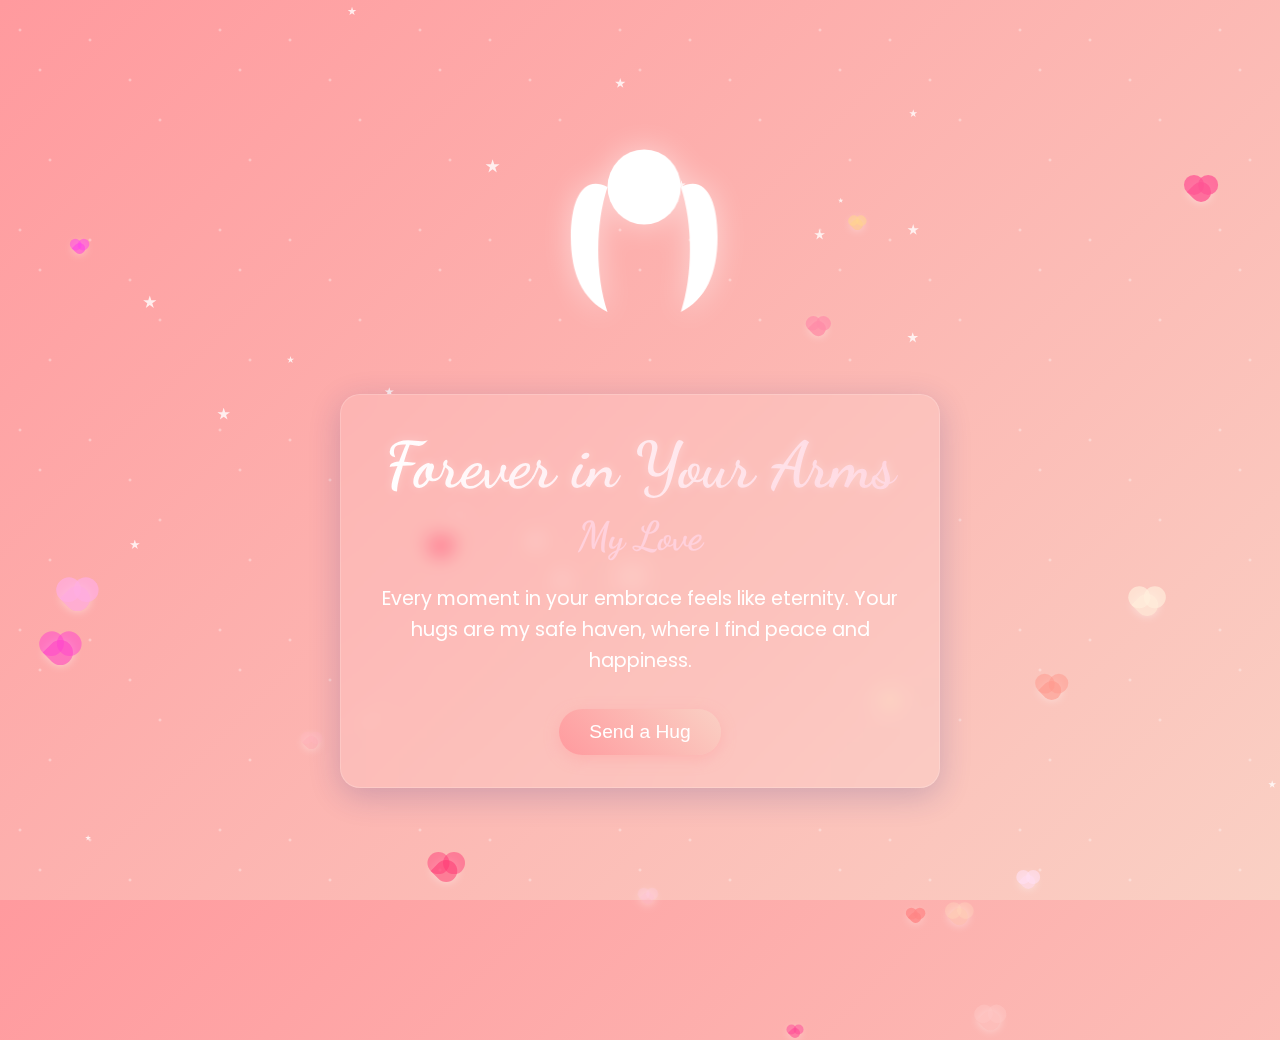
<file: Extra/Hug/index.html>
<!DOCTYPE html>
<html lang="en">
<head>
    <meta charset="UTF-8">
    <meta name="viewport" content="width=device-width, initial-scale=1.0">
    <title>Hugs & Love</title>
    <link rel="stylesheet" href="styles.css">
    <link href="https://fonts.googleapis.com/css2?family=Dancing+Script:wght@700&family=Poppins:wght@300;400;600&display=swap" rel="stylesheet">
</head>
<body>
    <div class="container">
        <div class="stars"></div>
        
        <div class="hug-container">
            <div class="couple-silhouette">
                <div class="silhouette-inner"></div>
            </div>
            <div class="pulse"></div>
        </div>
        
        <div class="message">
            <h1 class="title">Forever in Your Arms</h1>
            <h2 class="subtitle">My Love</h2>
            <p class="text">Every moment in your embrace feels like eternity. Your hugs are my safe haven, where I find peace and happiness.</p>
            <button id="hugBtn" class="hug-btn">Send a Hug</button>
        </div>
        
        <div id="particles"></div>
        
        <div id="popup" class="popup">
            <div class="popup-content">
                <h2>Hug Received!</h2>
                <p>Your warmth and love make every day special. I cherish every moment with you.</p>
                <div class="hug-animation">
                    <div class="hug-figure left"></div>
                    <div class="hug-figure right"></div>
                </div>
                <button id="closeBtn">❤️</button>
            </div>
        </div>
    </div>
    
    <script src="script.js"></script>
</body>
</html>
</file>
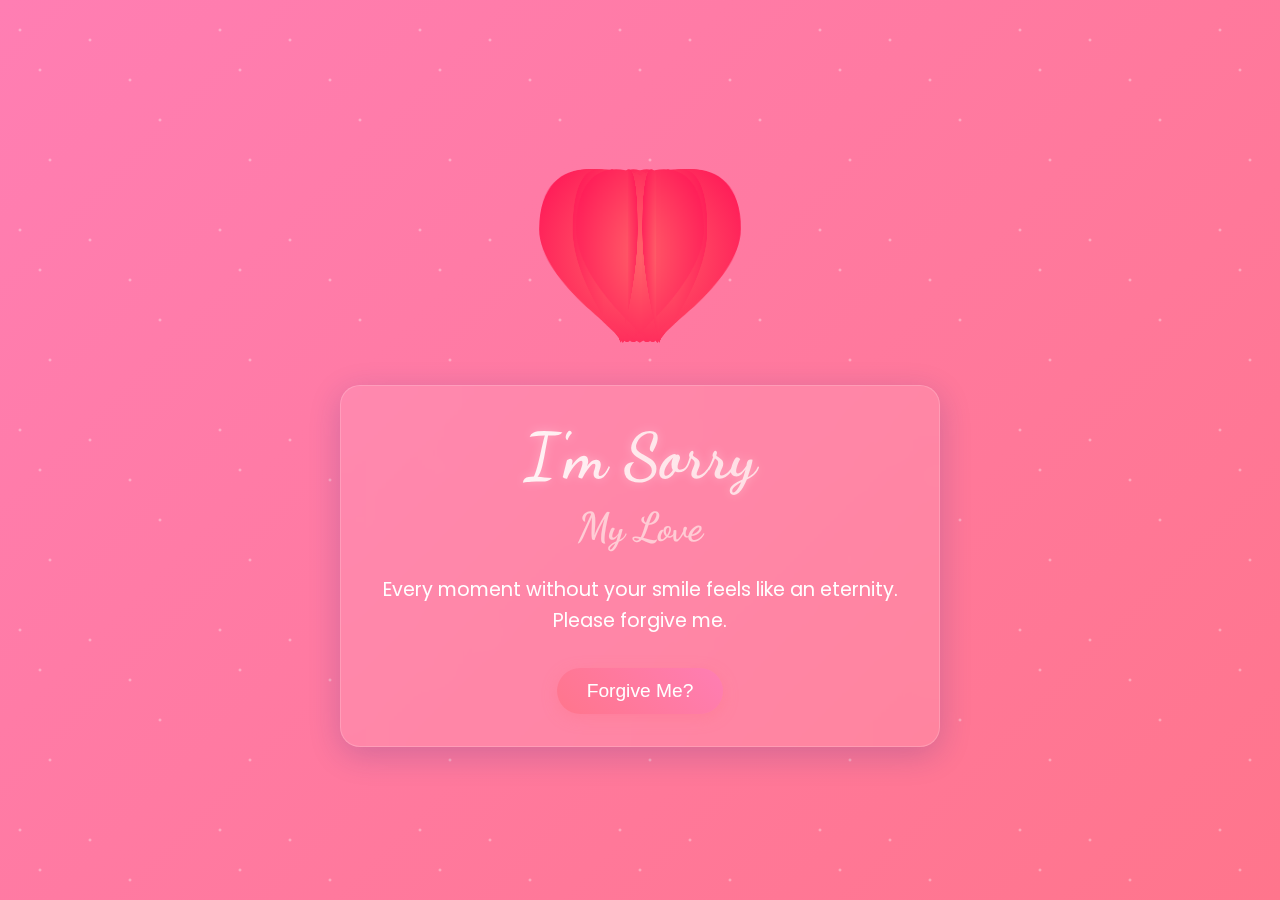
<file: Extra/Sorry/index.html>
<!DOCTYPE html>
<html lang="en">
<head>
    <meta charset="UTF-8">
    <meta name="viewport" content="width=device-width, initial-scale=1.0">
    <title>I'm Sorry</title>
    <link rel="stylesheet" href="styles.css">
    <link href="https://fonts.googleapis.com/css2?family=Dancing+Script:wght@700&family=Poppins:wght@300;400;600&display=swap" rel="stylesheet">
</head>
<body>
    <div class="container">
        <div class="stars"></div>
        
        <div class="heart-container">
            <div class="heart">
                <div class="heart-piece-0"></div>
                <div class="heart-piece-1"></div>
                <div class="heart-piece-2"></div>
                <div class="heart-piece-3"></div>
                <div class="heart-piece-4"></div>
                <div class="heart-piece-5"></div>
                <div class="heart-piece-6"></div>
                <div class="heart-piece-7"></div>
                <div class="heart-piece-8"></div>
            </div>
            
            <div class="pulse"></div>
        </div>
        
        <div class="message">
            <h1 class="title">I'm Sorry</h1>
            <h2 class="subtitle">My Love</h2>
            <p class="text">Every moment without your smile feels like an eternity. Please forgive me.</p>
            <button id="forgiveBtn" class="forgive-btn">Forgive Me?</button>
        </div>
        
        <div id="particles"></div>
        
        <div id="popup" class="popup">
            <div class="popup-content">
                <h2>Thank You!</h2>
                <p>Your forgiveness means the world to me. I promise to make it up to you.</p>
                <div class="heart-small"></div>
                <button id="closeBtn">❤️</button>
            </div>
        </div>
    </div>
    
    <script src="script.js"></script>
</body>
</html>
</file>
<file: Extra/Hug/styles.css>
* {
    margin: 0;
    padding: 0;
    box-sizing: border-box;
  }
  
  body {
    font-family: "Poppins", sans-serif;
    background: linear-gradient(135deg, #ff9a9e, #fad0c4);
    height: 100vh;
    overflow: hidden;
    display: flex;
    justify-content: center;
    align-items: center;
    color: white;
    perspective: 1000px;
  }
  
  .container {
    position: relative;
    width: 100%;
    height: 100%;
    display: flex;
    flex-direction: column;
    justify-content: center;
    align-items: center;
    z-index: 1;
  }
  
  /* 3D Couple Silhouette Animation */
  .hug-container {
    position: relative;
    width: 250px;
    height: 250px;
    margin-bottom: 2rem;
    transform-style: preserve-3d;
    animation: float 6s ease-in-out infinite;
  }
  
  .couple-silhouette {
    position: absolute;
    width: 100%;
    height: 100%;
    transform-style: preserve-3d;
    animation: gentle-rock 4s ease-in-out infinite;
  }
  
  @keyframes gentle-rock {
    0% {
      transform: rotate(0deg);
    }
    25% {
      transform: rotate(3deg);
    }
    50% {
      transform: rotate(0deg);
    }
    75% {
      transform: rotate(-3deg);
    }
    100% {
      transform: rotate(0deg);
    }
  }
  
  @keyframes float {
    0% {
      transform: translateY(0) rotate(0deg);
    }
    50% {
      transform: translateY(-20px) rotate(5deg);
    }
    100% {
      transform: translateY(0) rotate(0deg);
    }
  }
  
  .silhouette-inner {
    position: absolute;
    width: 100%;
    height: 100%;
    background-image: url("data:image/svg+xml,%3Csvg xmlns='http://www.w3.org/2000/svg' viewBox='0 0 100 100'%3E%3Cpath fill='%23ffffff' d='M35,30 C30,45 30,65 35,80 C25,75 20,65 20,50 C20,35 25,25 35,30 Z'/%3E%3Cpath fill='%23ffffff' d='M65,30 C70,45 70,65 65,80 C75,75 80,65 80,50 C80,35 75,25 65,30 Z'/%3E%3Ccircle fill='%23ffffff' cx='50' cy='30' r='15'/%3E%3C/svg%3E");
    background-size: contain;
    background-repeat: no-repeat;
    background-position: center;
    transform: translateZ(20px);
    filter: drop-shadow(0 0 15px rgba(255, 255, 255, 0.5));
  }
  
  .pulse {
    position: absolute;
    width: 100%;
    height: 100%;
    background: radial-gradient(circle at 50% 50%, rgba(255, 255, 255, 0.8), rgba(255, 255, 255, 0));
    border-radius: 50%;
    opacity: 0;
    animation: pulse 2s ease-out infinite;
    z-index: -1;
  }
  
  @keyframes pulse {
    0% {
      transform: scale(0.8);
      opacity: 0;
    }
    50% {
      opacity: 0.5;
    }
    100% {
      transform: scale(1.5);
      opacity: 0;
    }
  }
  
  /* Message Styling */
  .message {
    text-align: center;
    max-width: 600px;
    padding: 2rem;
    background: rgba(255, 255, 255, 0.1);
    backdrop-filter: blur(10px);
    border-radius: 20px;
    box-shadow: 0 8px 32px rgba(31, 38, 135, 0.2);
    border: 1px solid rgba(255, 255, 255, 0.18);
    transform: translateY(0);
    animation: message-float 4s ease-in-out infinite;
    z-index: 2;
  }
  
  @keyframes message-float {
    0% {
      transform: translateY(0);
    }
    50% {
      transform: translateY(-10px);
    }
    100% {
      transform: translateY(0);
    }
  }
  
  .title {
    font-family: "Dancing Script", cursive;
    font-size: 4rem;
    margin-bottom: 0.5rem;
    background: linear-gradient(to right, #fff, #ffd1dc);
    -webkit-background-clip: text;
    -webkit-text-fill-color: transparent;
    text-shadow: 0 0 10px rgba(255, 255, 255, 0.3);
  }
  
  .subtitle {
    font-family: "Dancing Script", cursive;
    font-size: 2.5rem;
    margin-bottom: 1.5rem;
    color: #ffd1dc;
  }
  
  .text {
    font-size: 1.2rem;
    line-height: 1.6;
    margin-bottom: 2rem;
  }
  
  .hug-btn {
    background: linear-gradient(45deg, #ff9a9e, #fad0c4);
    border: none;
    padding: 12px 30px;
    font-size: 1.2rem;
    color: white;
    border-radius: 50px;
    cursor: pointer;
    box-shadow: 0 4px 15px rgba(255, 154, 158, 0.4);
    transition: all 0.3s ease;
    position: relative;
    overflow: hidden;
  }
  
  .hug-btn:hover {
    transform: translateY(-3px);
    box-shadow: 0 7px 20px rgba(255, 154, 158, 0.6);
  }
  
  .hug-btn:active {
    transform: translateY(1px);
  }
  
  .hug-btn::after {
    content: "";
    position: absolute;
    top: 50%;
    left: 50%;
    width: 150%;
    height: 150%;
    background: rgba(255, 255, 255, 0.2);
    border-radius: 50%;
    transform: translate(-50%, -50%) scale(0);
    opacity: 0;
    transition: transform 0.5s, opacity 0.5s;
  }
  
  .hug-btn:hover::after {
    transform: translate(-50%, -50%) scale(1);
    opacity: 1;
  }
  
  /* Stars Background */
  .stars {
    position: fixed;
    top: 0;
    left: 0;
    width: 100%;
    height: 100%;
    pointer-events: none;
    z-index: 0;
  }
  
  .stars::before {
    content: "";
    position: absolute;
    top: 0;
    left: 0;
    width: 100%;
    height: 100%;
    background-image: radial-gradient(2px 2px at 20px 30px, white, rgba(0, 0, 0, 0)),
      radial-gradient(2px 2px at 40px 70px, white, rgba(0, 0, 0, 0)),
      radial-gradient(2px 2px at 50px 160px, white, rgba(0, 0, 0, 0)),
      radial-gradient(2px 2px at 90px 40px, white, rgba(0, 0, 0, 0)),
      radial-gradient(2px 2px at 130px 80px, white, rgba(0, 0, 0, 0)),
      radial-gradient(2px 2px at 160px 120px, white, rgba(0, 0, 0, 0));
    background-repeat: repeat;
    background-size: 200px 200px;
    animation: stars-animation 10s linear infinite;
    opacity: 0.5;
  }
  
  @keyframes stars-animation {
    0% {
      background-position: 0 0;
    }
    100% {
      background-position: 200px 200px;
    }
  }
  
  /* Particles */
  #particles {
    position: fixed;
    top: 0;
    left: 0;
    width: 100%;
    height: 100%;
    pointer-events: none;
    z-index: 1;
  }
  
  /* Popup */
  .popup {
    position: fixed;
    top: 0;
    left: 0;
    width: 100%;
    height: 100%;
    background-color: rgba(0, 0, 0, 0.5);
    display: flex;
    justify-content: center;
    align-items: center;
    z-index: 10;
    opacity: 0;
    visibility: hidden;
    transition: all 0.3s ease;
  }
  
  .popup.active {
    opacity: 1;
    visibility: visible;
  }
  
  .popup-content {
    background: linear-gradient(135deg, #ff9a9e, #fad0c4);
    padding: 2rem;
    border-radius: 20px;
    text-align: center;
    max-width: 400px;
    transform: scale(0.8);
    transition: transform 0.3s ease;
    box-shadow: 0 10px 30px rgba(0, 0, 0, 0.2);
    position: relative;
  }
  
  .popup.active .popup-content {
    transform: scale(1);
  }
  
  .popup h2 {
    font-family: "Dancing Script", cursive;
    font-size: 2.5rem;
    margin-bottom: 1rem;
    color: white;
  }
  
  .popup p {
    margin-bottom: 2rem;
    color: white;
  }
  
  /* Hugging Animation */
  .hug-animation {
    width: 100px;
    height: 80px;
    margin: 0 auto 1.5rem;
    position: relative;
  }
  
  .hug-figure {
    width: 30px;
    height: 60px;
    background-color: white;
    border-radius: 50% 50% 0 0;
    position: absolute;
    top: 20px;
  }
  
  .hug-figure::before {
    content: "";
    width: 20px;
    height: 20px;
    background-color: white;
    border-radius: 50%;
    position: absolute;
    top: -15px;
    left: 5px;
  }
  
  .hug-figure.left {
    left: 20px;
    transform-origin: right center;
    animation: hug-left 1.5s ease-in-out infinite;
  }
  
  .hug-figure.right {
    right: 20px;
    transform-origin: left center;
    animation: hug-right 1.5s ease-in-out infinite;
  }
  
  @keyframes hug-left {
    0%,
    100% {
      transform: rotate(0deg);
    }
    50% {
      transform: rotate(30deg);
    }
  }
  
  @keyframes hug-right {
    0%,
    100% {
      transform: rotate(0deg);
    }
    50% {
      transform: rotate(-30deg);
    }
  }
  
  #closeBtn {
    background: none;
    border: none;
    font-size: 2rem;
    cursor: pointer;
    transition: transform 0.3s ease;
  }
  
  #closeBtn:hover {
    transform: scale(1.2);
  }
  
  /* Responsive Design */
  @media (max-width: 768px) {
    .hug-container {
      width: 200px;
      height: 200px;
    }
  
    .title {
      font-size: 3rem;
    }
  
    .subtitle {
      font-size: 2rem;
    }
  
    .message {
      padding: 1.5rem;
      margin: 0 1rem;
    }
  }
  
  @media (max-width: 480px) {
    .hug-container {
      width: 150px;
      height: 150px;
    }
  
    .title {
      font-size: 2.5rem;
    }
  
    .subtitle {
      font-size: 1.5rem;
    }
  
    .text {
      font-size: 1rem;
    }
  
    .hug-btn {
      padding: 10px 25px;
      font-size: 1rem;
    }
  }
</file>
<file: Extra/Sorry/styles.css>
* {
    margin: 0;
    padding: 0;
    box-sizing: border-box;
}

body {
    font-family: 'Poppins', sans-serif;
    background: linear-gradient(135deg, #ff7eb3, #ff758c);
    height: 100vh;
    overflow: hidden;
    display: flex;
    justify-content: center;
    align-items: center;
    color: white;
    perspective: 1000px;
}

.container {
    position: relative;
    width: 100%;
    height: 100%;
    display: flex;
    flex-direction: column;
    justify-content: center;
    align-items: center;
    z-index: 1;
}

/* 3D Heart Animation */
.heart-container {
    position: relative;
    width: 200px;
    height: 200px;
    margin-bottom: 2rem;
    transform-style: preserve-3d;
    animation: float 6s ease-in-out infinite;
}

.heart {
    position: absolute;
    width: 100%;
    height: 100%;
    transform-style: preserve-3d;
    animation: heartbeat 1.5s ease-in-out infinite;
}

@keyframes heartbeat {
    0% { transform: scale(1) rotate(45deg); }
    5% { transform: scale(1.1) rotate(45deg); }
    10% { transform: scale(1) rotate(45deg); }
    15% { transform: scale(1.1) rotate(45deg); }
    20% { transform: scale(1) rotate(45deg); }
    100% { transform: scale(1) rotate(45deg); }
}

@keyframes float {
    0% { transform: translateY(0) rotate(0deg); }
    50% { transform: translateY(-20px) rotate(5deg); }
    100% { transform: translateY(0) rotate(0deg); }
}

.heart-piece-0 {
    position: absolute;
    width: 100%;
    height: 100%;
    transform: rotateY(0deg) translateZ(20px);
    background: radial-gradient(circle at 50% 50%, #ff6b6b, #ff0a54);
    clip-path: path('M100,30 C60,7 0,7 0,76 C0,131 100,190 100,190 C100,190 200,131 200,76 C200,7 140,7 100,30 Z');
    box-shadow: 0 0 30px rgba(255, 0, 0, 0.3);
}

.heart-piece-1 {
    position: absolute;
    width: 100%;
    height: 100%;
    transform: rotateY(40deg) translateZ(20px);
    background: radial-gradient(circle at 50% 50%, #ff6b6b, #ff0a54);
    clip-path: path('M100,30 C60,7 0,7 0,76 C0,131 100,190 100,190 C100,190 200,131 200,76 C200,7 140,7 100,30 Z');
}

.heart-piece-2 {
    position: absolute;
    width: 100%;
    height: 100%;
    transform: rotateY(80deg) translateZ(20px);
    background: radial-gradient(circle at 50% 50%, #ff6b6b, #ff0a54);
    clip-path: path('M100,30 C60,7 0,7 0,76 C0,131 100,190 100,190 C100,190 200,131 200,76 C200,7 140,7 100,30 Z');
}

.heart-piece-3 {
    position: absolute;
    width: 100%;
    height: 100%;
    transform: rotateY(120deg) translateZ(20px);
    background: radial-gradient(circle at 50% 50%, #ff6b6b, #ff0a54);
    clip-path: path('M100,30 C60,7 0,7 0,76 C0,131 100,190 100,190 C100,190 200,131 200,76 C200,7 140,7 100,30 Z');
}

.heart-piece-4 {
    position: absolute;
    width: 100%;
    height: 100%;
    transform: rotateY(160deg) translateZ(20px);
    background: radial-gradient(circle at 50% 50%, #ff6b6b, #ff0a54);
    clip-path: path('M100,30 C60,7 0,7 0,76 C0,131 100,190 100,190 C100,190 200,131 200,76 C200,7 140,7 100,30 Z');
}

.heart-piece-5 {
    position: absolute;
    width: 100%;
    height: 100%;
    transform: rotateY(200deg) translateZ(20px);
    background: radial-gradient(circle at 50% 50%, #ff6b6b, #ff0a54);
    clip-path: path('M100,30 C60,7 0,7 0,76 C0,131 100,190 100,190 C100,190 200,131 200,76 C200,7 140,7 100,30 Z');
}

.heart-piece-6 {
    position: absolute;
    width: 100%;
    height: 100%;
    transform: rotateY(240deg) translateZ(20px);
    background: radial-gradient(circle at 50% 50%, #ff6b6b, #ff0a54);
    clip-path: path('M100,30 C60,7 0,7 0,76 C0,131 100,190 100,190 C100,190 200,131 200,76 C200,7 140,7 100,30 Z');
}

.heart-piece-7 {
    position: absolute;
    width: 100%;
    height: 100%;
    transform: rotateY(280deg) translateZ(20px);
    background: radial-gradient(circle at 50% 50%, #ff6b6b, #ff0a54);
    clip-path: path('M100,30 C60,7 0,7 0,76 C0,131 100,190 100,190 C100,190 200,131 200,76 C200,7 140,7 100,30 Z');
}

.heart-piece-8 {
    position: absolute;
    width: 100%;
    height: 100%;
    transform: rotateY(320deg) translateZ(20px);
    background: radial-gradient(circle at 50% 50%, #ff6b6b, #ff0a54);
    clip-path: path('M100,30 C60,7 0,7 0,76 C0,131 100,190 100,190 C100,190 200,131 200,76 C200,7 140,7 100,30 Z');
}

.pulse {
    position: absolute;
    width: 100%;
    height: 100%;
    background: radial-gradient(circle at 50% 50%, rgba(255, 255, 255, 0.8), rgba(255, 255, 255, 0));
    border-radius: 50%;
    opacity: 0;
    animation: pulse 2s ease-out infinite;
    z-index: -1;
}

@keyframes pulse {
    0% { transform: scale(0.8); opacity: 0; }
    50% { opacity: 0.5; }
    100% { transform: scale(1.5); opacity: 0; }
}

/* Message Styling */
.message {
    text-align: center;
    max-width: 600px;
    padding: 2rem;
    background: rgba(255, 255, 255, 0.1);
    backdrop-filter: blur(10px);
    border-radius: 20px;
    box-shadow: 0 8px 32px rgba(31, 38, 135, 0.2);
    border: 1px solid rgba(255, 255, 255, 0.18);
    transform: translateY(0);
    animation: message-float 4s ease-in-out infinite;
    z-index: 2;
}

@keyframes message-float {
    0% { transform: translateY(0); }
    50% { transform: translateY(-10px); }
    100% { transform: translateY(0); }
}

.title {
    font-family: 'Dancing Script', cursive;
    font-size: 4rem;
    margin-bottom: 0.5rem;
    background: linear-gradient(to right, #fff, #ffccd5);
    -webkit-background-clip: text;
    -webkit-text-fill-color: transparent;
    text-shadow: 0 0 10px rgba(255, 255, 255, 0.3);
}

.subtitle {
    font-family: 'Dancing Script', cursive;
    font-size: 2.5rem;
    margin-bottom: 1.5rem;
    color: #ffccd5;
}

.text {
    font-size: 1.2rem;
    line-height: 1.6;
    margin-bottom: 2rem;
}

.forgive-btn {
    background: linear-gradient(45deg, #ff758c, #ff7eb3);
    border: none;
    padding: 12px 30px;
    font-size: 1.2rem;
    color: white;
    border-radius: 50px;
    cursor: pointer;
    box-shadow: 0 4px 15px rgba(255, 117, 140, 0.4);
    transition: all 0.3s ease;
    position: relative;
    overflow: hidden;
}

.forgive-btn:hover {
    transform: translateY(-3px);
    box-shadow: 0 7px 20px rgba(255, 117, 140, 0.6);
}

.forgive-btn:active {
    transform: translateY(1px);
}

.forgive-btn::after {
    content: '';
    position: absolute;
    top: 50%;
    left: 50%;
    width: 150%;
    height: 150%;
    background: rgba(255, 255, 255, 0.2);
    border-radius: 50%;
    transform: translate(-50%, -50%) scale(0);
    opacity: 0;
    transition: transform 0.5s, opacity 0.5s;
}

.forgive-btn:hover::after {
    transform: translate(-50%, -50%) scale(1);
    opacity: 1;
}

/* Stars Background */
.stars {
    position: fixed;
    top: 0;
    left: 0;
    width: 100%;
    height: 100%;
    pointer-events: none;
    z-index: 0;
}

.stars::before {
    content: '';
    position: absolute;
    top: 0;
    left: 0;
    width: 100%;
    height: 100%;
    background-image: 
        radial-gradient(2px 2px at 20px 30px, white, rgba(0,0,0,0)),
        radial-gradient(2px 2px at 40px 70px, white, rgba(0,0,0,0)),
        radial-gradient(2px 2px at 50px 160px, white, rgba(0,0,0,0)),
        radial-gradient(2px 2px at 90px 40px, white, rgba(0,0,0,0)),
        radial-gradient(2px 2px at 130px 80px, white, rgba(0,0,0,0)),
        radial-gradient(2px 2px at 160px 120px, white, rgba(0,0,0,0));
    background-repeat: repeat;
    background-size: 200px 200px;
    animation: stars-animation 10s linear infinite;
    opacity: 0.5;
}

@keyframes stars-animation {
    0% { background-position: 0 0; }
    100% { background-position: 200px 200px; }
}

/* Particles */
#particles {
    position: fixed;
    top: 0;
    left: 0;
    width: 100%;
    height: 100%;
    pointer-events: none;
    z-index: 1;
}

/* Popup */
.popup {
    position: fixed;
    top: 0;
    left: 0;
    width: 100%;
    height: 100%;
    background-color: rgba(0, 0, 0, 0.5);
    display: flex;
    justify-content: center;
    align-items: center;
    z-index: 10;
    opacity: 0;
    visibility: hidden;
    transition: all 0.3s ease;
}

.popup.active {
    opacity: 1;
    visibility: visible;
}

.popup-content {
    background: linear-gradient(135deg, #ff758c, #ff7eb3);
    padding: 2rem;
    border-radius: 20px;
    text-align: center;
    max-width: 400px;
    transform: scale(0.8);
    transition: transform 0.3s ease;
    box-shadow: 0 10px 30px rgba(0, 0, 0, 0.2);
    position: relative;
}

.popup.active .popup-content {
    transform: scale(1);
}

.popup h2 {
    font-family: 'Dancing Script', cursive;
    font-size: 2.5rem;
    margin-bottom: 1rem;
    color: white;
}

.popup p {
    margin-bottom: 2rem;
    color: white;
}

.heart-small {
    width: 50px;
    height: 50px;
    background-color: white;
    margin: 0 auto 1.5rem;
    position: relative;
    transform: rotate(45deg);
    animation: pulse-small 1.5s ease infinite;
}

.heart-small:before,
.heart-small:after {
    content: "";
    width: 50px;
    height: 50px;
    background-color: white;
    border-radius: 50%;
    position: absolute;
}

.heart-small:before {
    top: -25px;
    left: 0;
}

.heart-small:after {
    top: 0;
    left: -25px;
}

@keyframes pulse-small {
    0% { transform: rotate(45deg) scale(1); }
    25% { transform: rotate(45deg) scale(1.1); }
    50% { transform: rotate(45deg) scale(1); }
    75% { transform: rotate(45deg) scale(1.1); }
    100% { transform: rotate(45deg) scale(1); }
}

#closeBtn {
    background: none;
    border: none;
    font-size: 2rem;
    cursor: pointer;
    transition: transform 0.3s ease;
}

#closeBtn:hover {
    transform: scale(1.2);
}

/* Responsive Design */
@media (max-width: 768px) {
    .heart-container {
        width: 150px;
        height: 150px;
    }
    
    .title {
        font-size: 3rem;
    }
    
    .subtitle {
        font-size: 2rem;
    }
    
    .message {
        padding: 1.5rem;
        margin: 0 1rem;
    }
}

@media (max-width: 480px) {
    .heart-container {
        width: 120px;
        height: 120px;
    }
    
    .title {
        font-size: 2.5rem;
    }
    
    .subtitle {
        font-size: 1.5rem;
    }
    
    .text {
        font-size: 1rem;
    }
    
    .forgive-btn {
        padding: 10px 25px;
        font-size: 1rem;
    }
}
</file>
